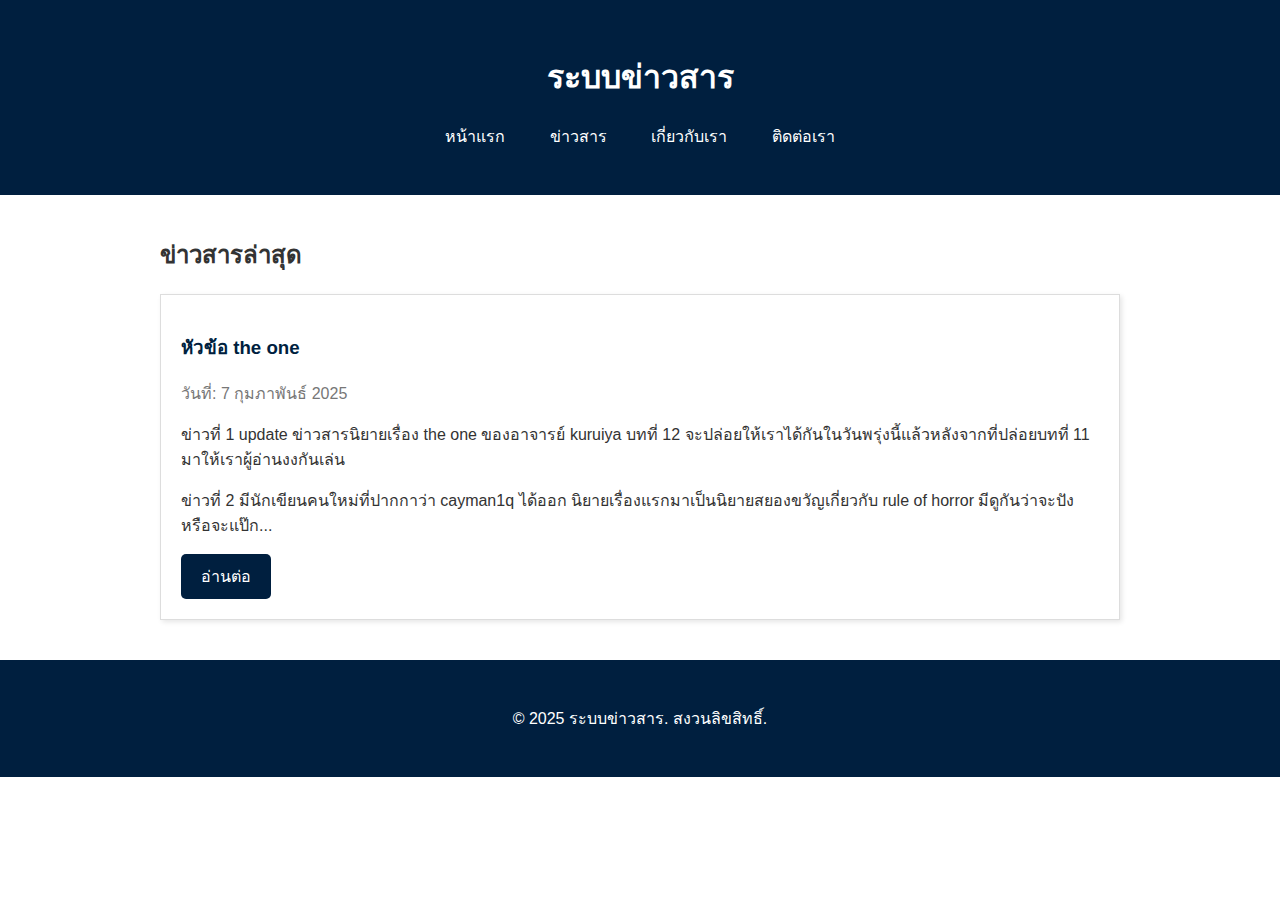
<file: index.html>
<!DOCTYPE html>
<html lang="th">
<head>
    <meta charset="UTF-8">
    <meta name="viewport" content="width=device-width, initial-scale=1.0">
    <title>หน้าแรก - ระบบข่าวสาร</title>
  <link rel="stylesheet" href="../css/styles.css">
</head>
<body>
       <header>
        <div class="container">
            <h1>ระบบข่าวสาร</h1>
            <nav>
                <ul>
                    <li><a href="../index.html">หน้าแรก</a></li>
                    <li><a href="news.html">ข่าวสาร</a></li>
                    <li><a href="about.html">เกี่ยวกับเรา</a></li>
                    <li><a href="contact.html">ติดต่อเรา</a></li>
                </ul>
            </nav>
        </div>
    </header>
    <main class="container">
        <section class="news-section">
            <h2>ข่าวสารล่าสุด</h2>
            <div class="news-list">
<article class="news-item">
                    <h3>หัวข้อ the one </h3>
                    <p class="news-date">วันที่: 7 กุมภาพันธ์ 2025</p>
                    <p> ข่าวที่ 1 update ข่าวสารนิยายเรื่อง the one ของอาจารย์ kuruiya บทที่ 12 จะปล่อยให้เราได้กันในวันพรุ่งนี้แล้วหลังจากที่ปล่อยบทที่ 11 มาให้เราผู้อ่านงงกันเล่น</p>
<p>ข่าวที่ 2 มีนักเขียนคนใหม่ที่ปากกาว่า cayman1q ได้ออก นิยายเรื่องแรกมาเป็นนิยายสยองขวัญเกี่ยวกับ rule of horror มีดูกันว่าจะปังหรือจะแป๊ก...</p>
                    <a href="news.html" class="read-more">อ่านต่อ</a>
</article>
            </div>
        </section>
    </main>

    <footer>
        <div class="container">
            <p>&copy; 2025 ระบบข่าวสาร. สงวนลิขสิทธิ์.</p>
        </div>
    </footer>
</body>
</html>
</file>
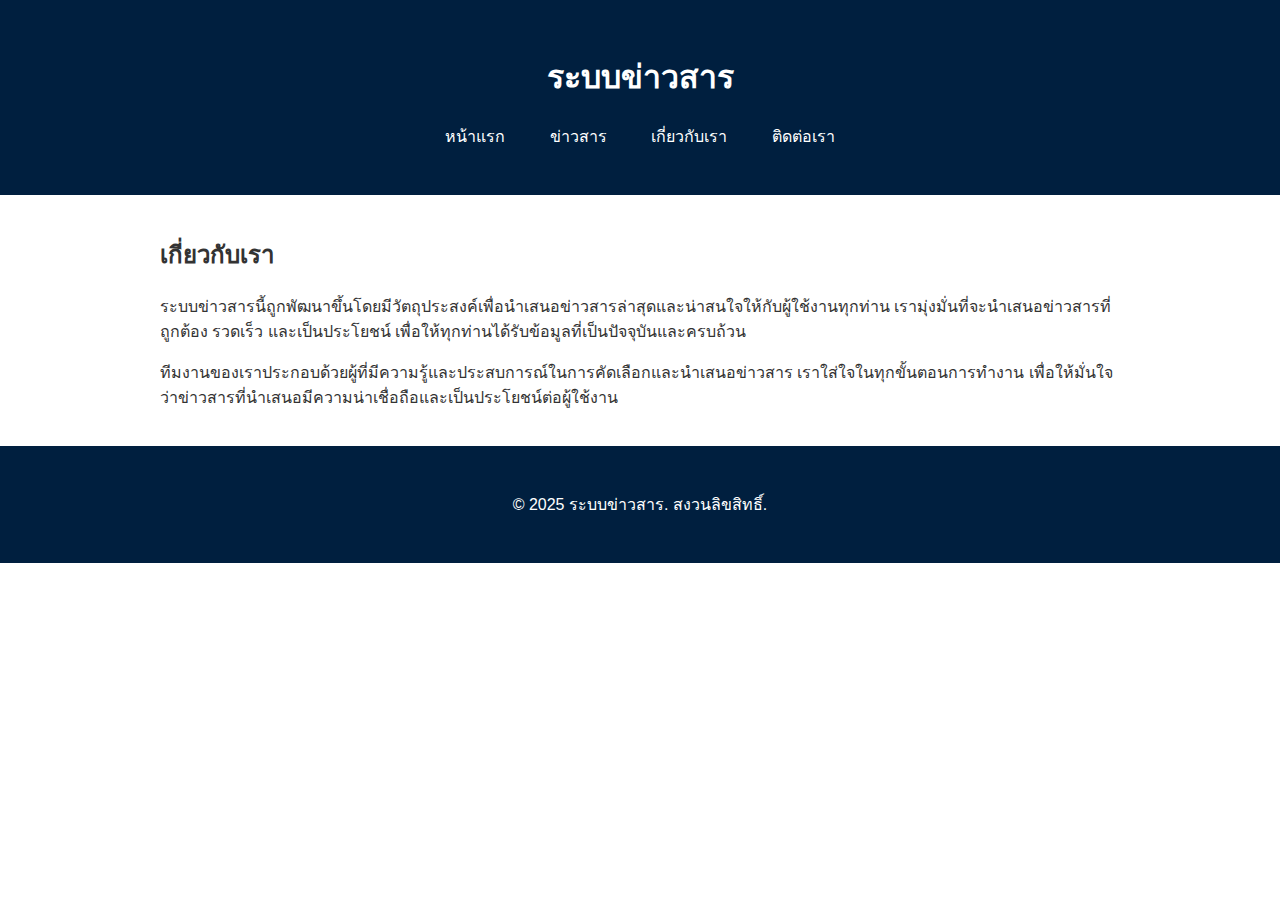
<file: about.html>
<!DOCTYPE html>
<html lang="th">
<head>
    <meta charset="UTF-8">
    <meta name="viewport" content="width=device-width, initial-scale=1.0">
    <title>เกี่ยวกับเรา - ระบบข่าวสาร</title>
    <link rel="stylesheet" href="../css/styles.css">
</head>
<body>
    <header>
        <div class="container">
            <h1>ระบบข่าวสาร</h1>
            <nav>
                <ul>
                    <li><a href="../index.html">หน้าแรก</a></li>
                    <li><a href="news.html">ข่าวสาร</a></li>
                    <li><a href="about.html">เกี่ยวกับเรา</a></li>
                    <li><a href="contact.html">ติดต่อเรา</a></li>
                </ul>
            </nav>
        </div>
    </header>

    <main class="container">
        <section class="about-section">
            <h2>เกี่ยวกับเรา</h2>
            <p>ระบบข่าวสารนี้ถูกพัฒนาขึ้นโดยมีวัตถุประสงค์เพื่อนำเสนอข่าวสารล่าสุดและน่าสนใจให้กับผู้ใช้งานทุกท่าน เรามุ่งมั่นที่จะนำเสนอข่าวสารที่ถูกต้อง รวดเร็ว และเป็นประโยชน์ เพื่อให้ทุกท่านได้รับข้อมูลที่เป็นปัจจุบันและครบถ้วน</p>
            <p>ทีมงานของเราประกอบด้วยผู้ที่มีความรู้และประสบการณ์ในการคัดเลือกและนำเสนอข่าวสาร เราใส่ใจในทุกขั้นตอนการทำงาน เพื่อให้มั่นใจว่าข่าวสารที่นำเสนอมีความน่าเชื่อถือและเป็นประโยชน์ต่อผู้ใช้งาน</p>
        </section>
    </main>

    <footer>
        <div class="container">
            <p>&copy; 2025 ระบบข่าวสาร. สงวนลิขสิทธิ์.</p>
        </div>
    </footer>
</body>
</html>
</file>
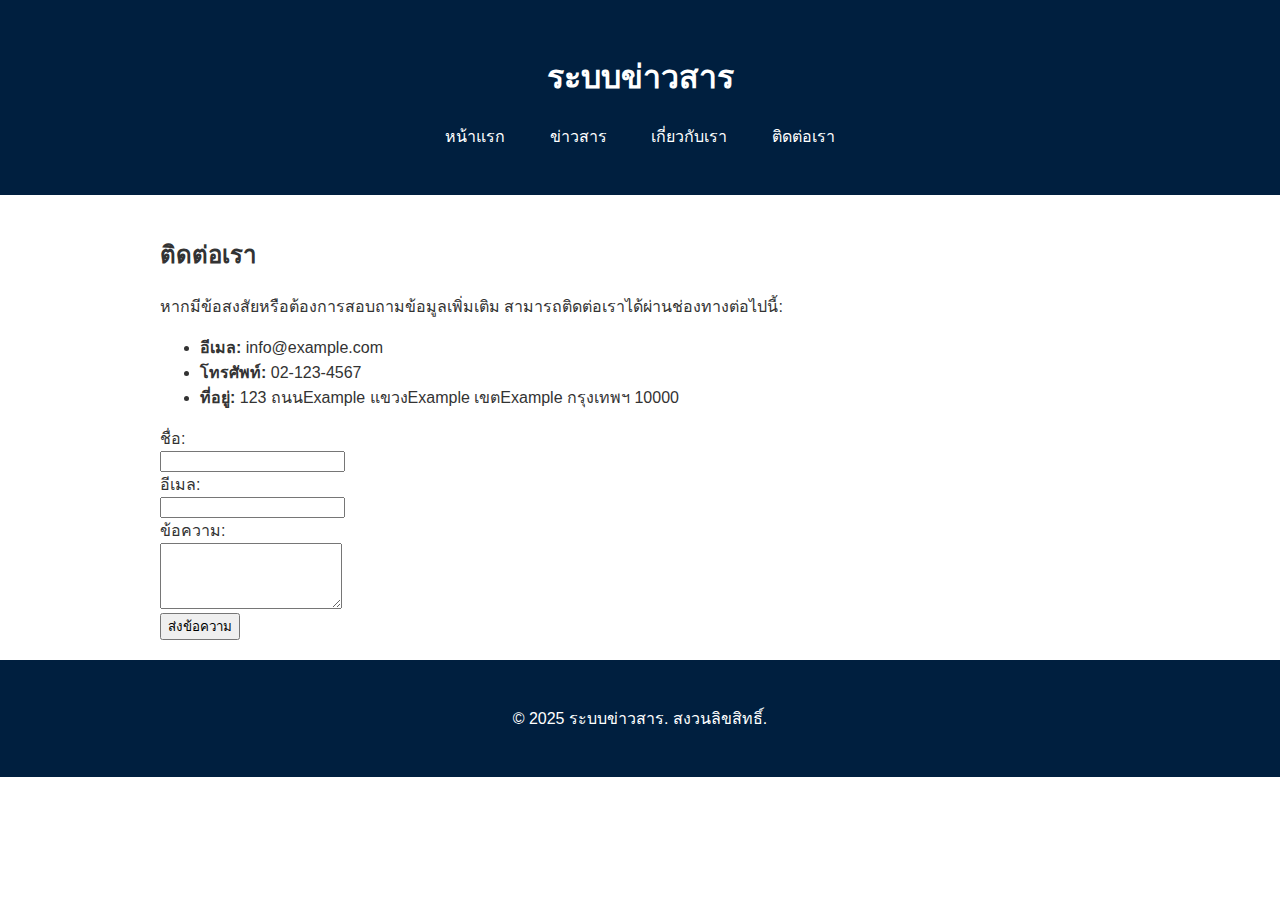
<file: contact.html>
<!DOCTYPE html>
<html lang="th">
<head>
    <meta charset="UTF-8">
    <meta name="viewport" content="width=device-width, initial-scale=1.0">
    <title>ติดต่อเรา - ระบบข่าวสาร</title>
    <link rel="stylesheet" href="../css/styles.css">
</head>
<body>
    <header>
        <div class="container">
            <h1>ระบบข่าวสาร</h1>
            <nav>
                <ul>
                    <li><a href="../index.html">หน้าแรก</a></li>
                    <li><a href="news.html">ข่าวสาร</a></li>
                    <li><a href="about.html">เกี่ยวกับเรา</a></li>
                    <li><a href="contact.html">ติดต่อเรา</a></li>
                </ul>
            </nav>
        </div>
    </header>

    <main class="container">
        <section class="contact-section">
            <h2>ติดต่อเรา</h2>
            <p>หากมีข้อสงสัยหรือต้องการสอบถามข้อมูลเพิ่มเติม สามารถติดต่อเราได้ผ่านช่องทางต่อไปนี้:</p>
            <ul>
                <li><strong>อีเมล:</strong> info@example.com</li>
                <li><strong>โทรศัพท์:</strong> 02-123-4567</li>
                <li><strong>ที่อยู่:</strong> 123 ถนนExample แขวงExample เขตExample กรุงเทพฯ 10000</li>
            </ul>
            <form action="#" method="post">
                <label for="name">ชื่อ:</label><br>
                <input type="text" id="name" name="name" required><br>
                <label for="email">อีเมล:</label><br>
                <input type="email" id="email" name="email" required><br>
                <label for="message">ข้อความ:</label><br>
                <textarea id="message" name="message" rows="4" required></textarea><br>
                <button type="submit">ส่งข้อความ</button>
            </form>
        </section>
    </main>

    <footer>
        <div class="container">
            <p>&copy; 2025 ระบบข่าวสาร. สงวนลิขสิทธิ์.</p>
        </div>
    </footer>
</body>
</html>
</file>
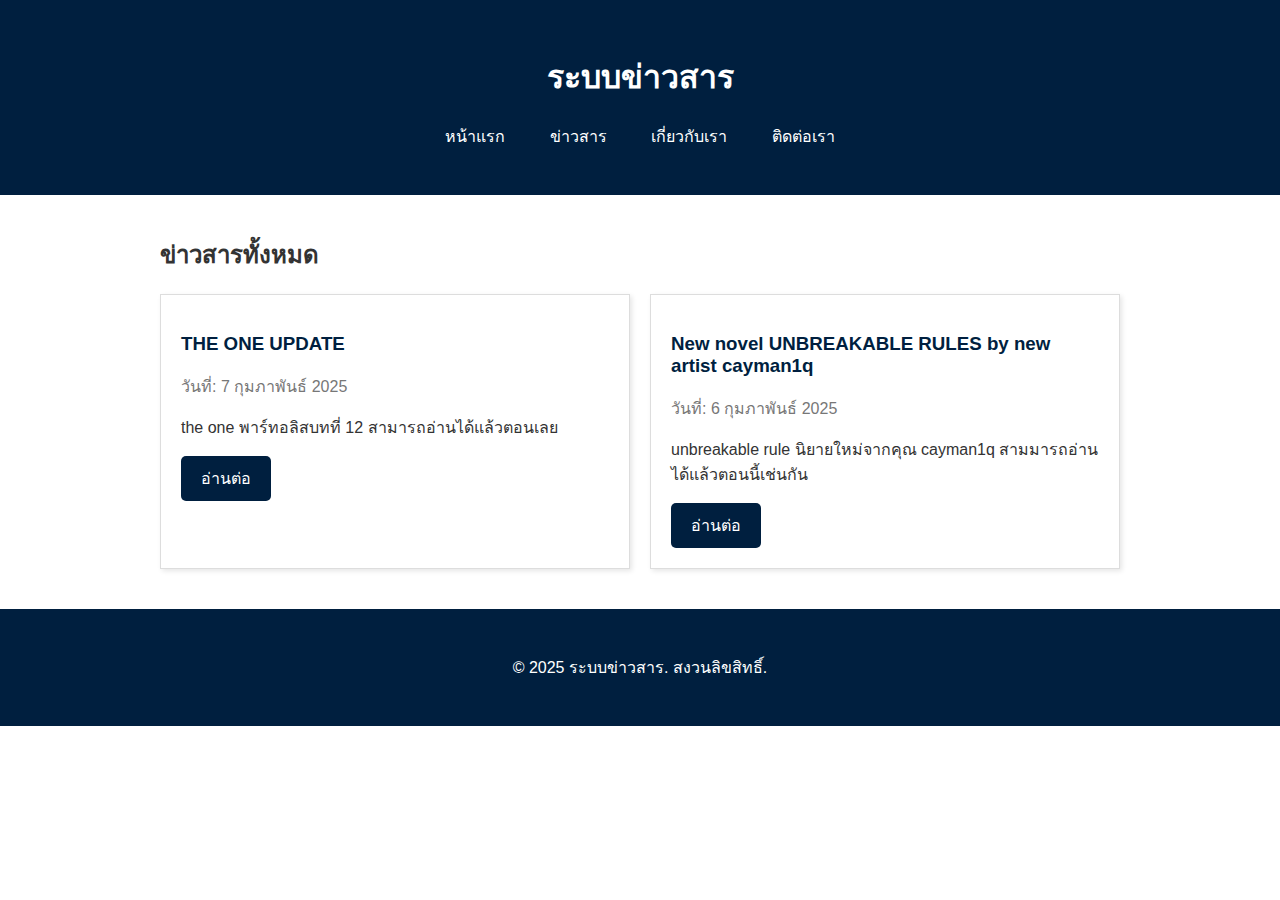
<file: news.html>
<!DOCTYPE html>
<html lang="th">
<head>
    <meta charset="UTF-8">
    <meta name="viewport" content="width=device-width, initial-scale=1.0">
    <title>ข่าวสาร - ระบบข่าวสาร</title>
    <link rel="stylesheet" href="../css/styles.css">
</head>
<body>
    <header>
        <div class="container">
            <h1>ระบบข่าวสาร</h1>
            <nav>
                <ul>
                    <li><a href="../index.html">หน้าแรก</a></li>
                    <li><a href="news.html">ข่าวสาร</a></li>
                    <li><a href="about.html">เกี่ยวกับเรา</a></li>
                    <li><a href="contact.html">ติดต่อเรา</a></li>
                </ul>
            </nav>
        </div>
    </header>








    <main class="container">
        <section class="news-section">
            <h2>ข่าวสารทั้งหมด</h2>
            <div class="news-list">
                <article class="news-item">
                    <h3>THE ONE UPDATE</h3>
                    <p class="news-date">วันที่: 7 กุมภาพันธ์ 2025</p>
                    <p>the one พาร์ทอลิสบทที่ 12 สามารถอ่านได้แล้วตอนเลย</p>
                    <a href="#" class="read-more">อ่านต่อ</a>
                </article>









                <article class="news-item">
                    <h3>New novel UNBREAKABLE RULES by new artist cayman1q</h3>
                    <p class="news-date">วันที่: 6 กุมภาพันธ์ 2025</p>
                    <p>unbreakable rule นิยายใหม่จากคุณ cayman1q สามมารถอ่านได้แล้วตอนนี้เช่นกัน</p>
                    <a href="#" class="read-more">อ่านต่อ</a>
                </article>





                </div>
         </section>
      </main>

    <footer>
        <div class="container">
            <p>&copy; 2025 ระบบข่าวสาร. สงวนลิขสิทธิ์.</p>
        </div>
    </footer>
</body>
</html>
</file>
<file: css/styles.css>
/* สีหลักของเว็บไซต์ */
:root {
    --primary-color: #001f3f; /* สีกรมท่า */
    --secondary-color: #ffffff; /* สีขาว */
    --text-color: #333; /* สีเทาเข้มสำหรับข้อความ */
}

body {
    font-family: sans-serif;
    background-color: var(--secondary-color);
    color: var(--text-color);
    margin: 0;
    padding: 0;
}

.container {
    max-width: 960px;
    margin: 0 auto;
    padding: 20px;
}

header {
    background-color: var(--primary-color);
    color: var(--secondary-color);
    padding: 10px 0;
}

header h1 {
    text-align: center;
}

nav ul {
    list-style: none;
    padding: 0;
    text-align: center;
}

nav li {
    display: inline;
    margin: 0 10px;
}

nav a {
    color: var(--secondary-color);
    text-decoration: none;
    padding: 5px 10px;
}

nav a:hover {
    background-color: rgba(255, 255, 255, 0.2); /* สีขาวโปร่งแสงเมื่อเมาส์อยู่เหนือลิงก์ */
}

main {
    padding: 20px 0;
}

.news-section {
    margin-bottom: 20px;
}

.news-list {
    display: grid;
    grid-template-columns: repeat(auto-fit, minmax(300px, 1fr)); /* ปรับขนาดตามหน้าจอ */
    grid-gap: 20px;
}

.news-item {
    border: 1px solid #ddd;
    padding: 20px;
    background-color: var(--secondary-color);
    box-shadow: 2px 2px 5px rgba(0, 0, 0, 0.1);
}

.news-item h3 {
    color: var(--primary-color);
}

.news-date {
    color: #777;
    margin-bottom: 10px;
}

.read-more {
    display: inline-block;
    background-color: var(--primary-color);
    color: var(--secondary-color);
    padding: 10px 20px;
    text-decoration: none;
    border-radius: 5px;
}

footer {
    background-color: var(--primary-color);
    color: var(--secondary-color);
    padding: 10px 0;
    text-align: center;
}

/* ปรับแต่งเพิ่มเติมตามต้องการ */*/
</file>
